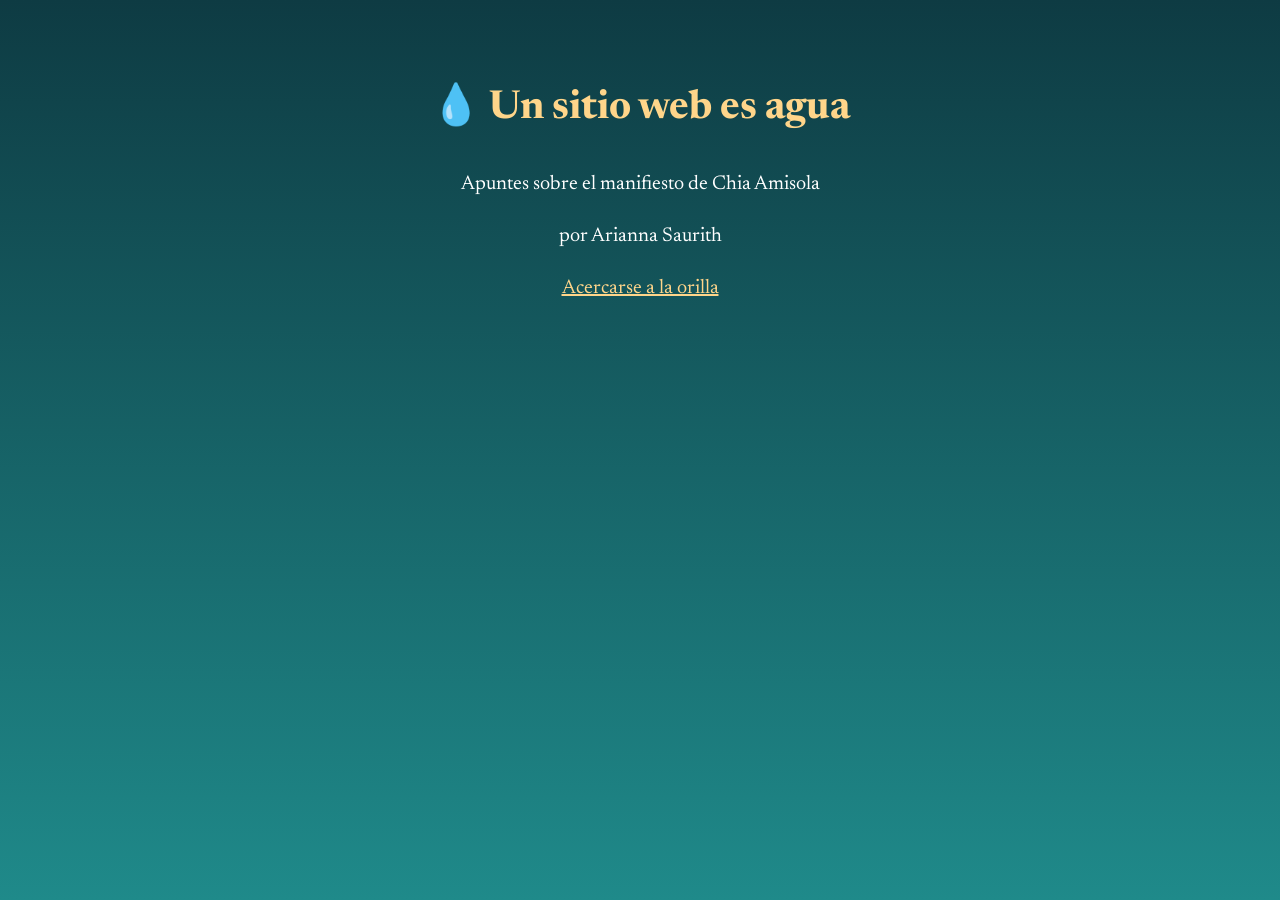
<file: index.html>
<!doctype html>
<html lang="es">
<head>
  <meta charset="UTF-8">
  <meta name="viewport" content="width=device-width, initial-scale=1">
  <link rel="icon" href="https://img.icons8.com/?size=48&id=13101&format=png">
  <link href="https://fonts.googleapis.com/css2?family=Newsreader&display=swap" rel="stylesheet">
  <link rel="stylesheet" href="style.css">
  <title>Un sitio web es agua</title>
</head>
<body class="portada" style="background-color: #E8DFF5;">
  <h1>💧 Un sitio web es agua</h1>
  <p>Apuntes sobre el manifiesto de Chia Amisola</p>
  <p>por Arianna Saurith</p>
  <p><a href="orilla.html">Acercarse a la orilla</a></p>
</body>
</html>
</file>
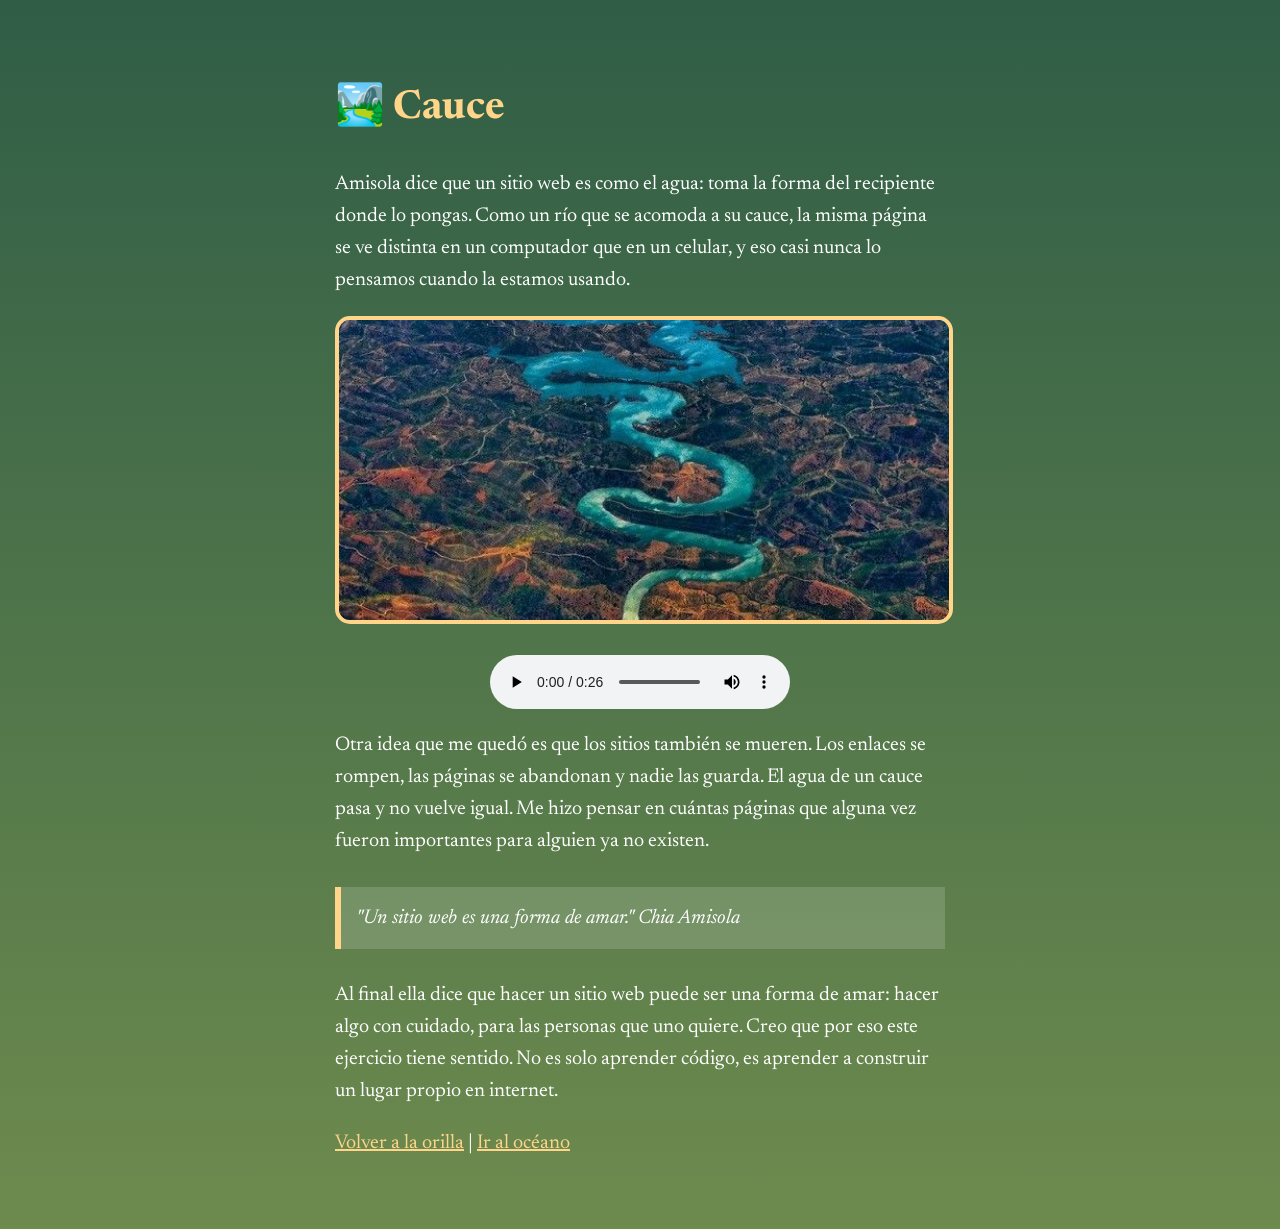
<file: cauce.html>
<!doctype html>
<html lang="es">
<head>
  <meta charset="UTF-8">
  <meta name="viewport" content="width=device-width, initial-scale=1">
  <link rel="icon" href="https://img.icons8.com/?size=48&id=13101&format=png">
  <link href="https://fonts.googleapis.com/css2?family=Newsreader&display=swap" rel="stylesheet">
  <link rel="stylesheet" href="style.css">
  <title>Cauce</title>
</head>
<body class="cauce" style="background-color: #DFF5E3;">
  <h1>🏞️ Cauce</h1>
  <p>Amisola dice que un sitio web es como el agua: toma la forma del recipiente donde lo pongas. Como un río que se acomoda a su cauce, la misma página se ve distinta en un computador que en un celular, y eso casi nunca lo pensamos cuando la estamos usando.</p>
<img src="cauce.png" alt="Un río en su cauce" style="width:100%; height:300px; object-fit:cover; border-radius:15px;">
  <audio controls loop src="cauce.mp3" style="display:block; margin:20px auto;"></audio>
  <p>Otra idea que me quedó es que los sitios también se mueren. Los enlaces se rompen, las páginas se abandonan y nadie las guarda. El agua de un cauce pasa y no vuelve igual. Me hizo pensar en cuántas páginas que alguna vez fueron importantes para alguien ya no existen.</p>
  <blockquote>"Un sitio web es una forma de amar." Chia Amisola</blockquote>
  <p>Al final ella dice que hacer un sitio web puede ser una forma de amar: hacer algo con cuidado, para las personas que uno quiere. Creo que por eso este ejercicio tiene sentido. No es solo aprender código, es aprender a construir un lugar propio en internet.</p>
  <p><a href="orilla.html">Volver a la orilla</a> | <a href="oceano.html">Ir al océano</a></p>
</body>
</html>
</file>
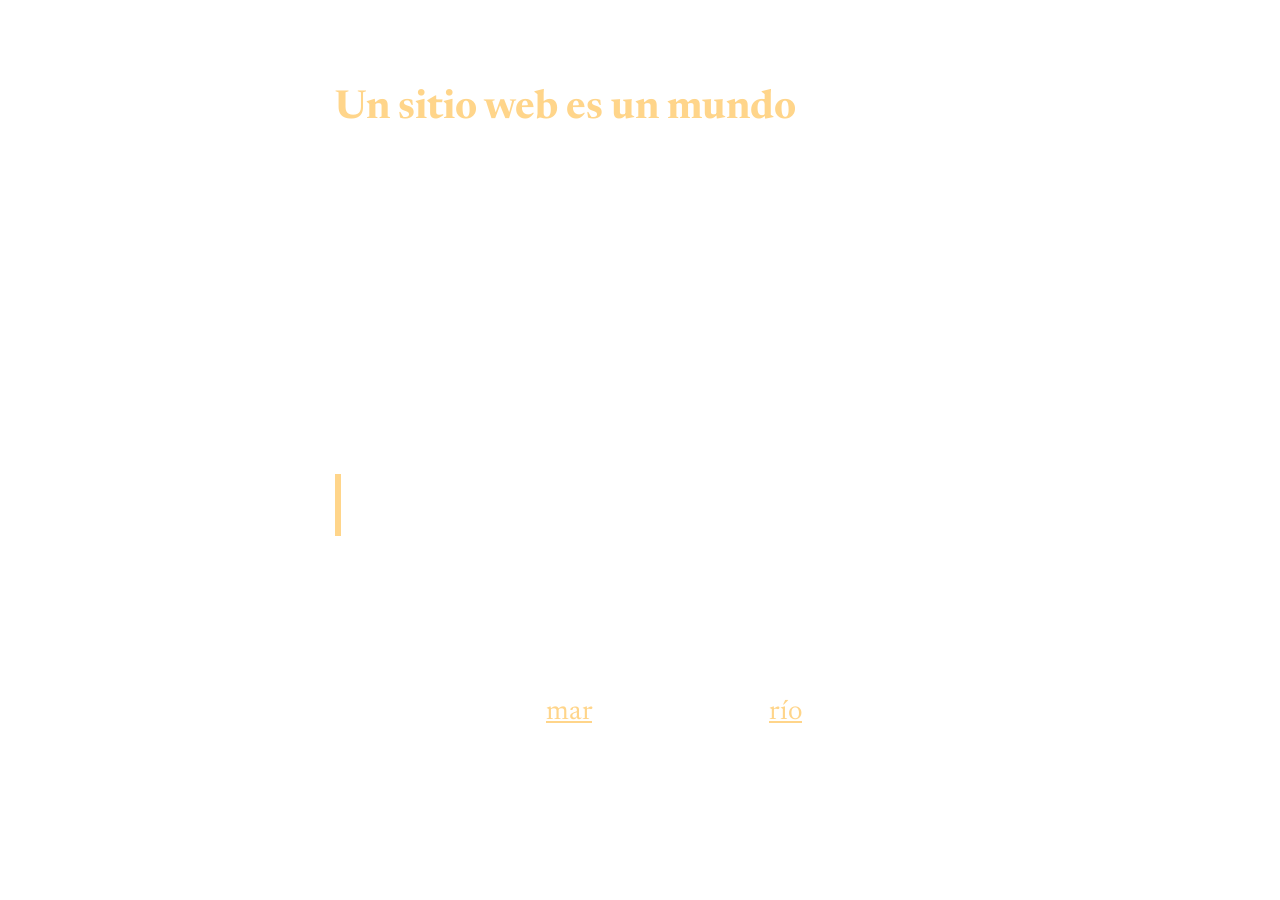
<file: inicio.html>
<!doctype html>
<html lang="es">
<head>
  <meta charset="UTF-8">
  <meta name="viewport" content="width=device-width, initial-scale=1">
  <link rel="icon" href="https://img.icons8.com/?size=48&id=13101&format=png">
  <link href="https://fonts.googleapis.com/css2?family=Newsreader&display=swap" rel="stylesheet">
  <link rel="stylesheet" href="style.css">
  <title>Un sitio web es agua</title>
</head>
<body class="inicio">
  <h1>Un sitio web es un mundo</h1>
  <p>Cuando leí el manifiesto de Chia Amisola me llamó la atención que no habla de los sitios web como algo técnico, sino casi como algo vivo. Para ella un sitio web es un mundo, un cuarto, un mar, un recuerdo y hasta una forma de querer a alguien.</p>
  <p>Como estudio literatura, lo leí casi como un poema: frases cortas que empiezan igual y muchas preguntas que no responde. Me gustó porque me hizo pensar que hacer una página también es escribir, solo que con otras herramientas.</p>
  <blockquote>"Un sitio web es un mundo." Chia Amisola</blockquote>
  <p>Este sitio es una copia del de mi profe, y Amisola dice que los sitios se pueden remezclar y construir sobre otros. Por eso decidí seguir con el agua, porque ella también la usa para hablar de la web.</p>
  <p class="eleccion">A veces un sitio es <a href="mar.html">mar</a>. Otras veces es <a href="rio.html">río</a>.</p>
</body>
</html>
</file>
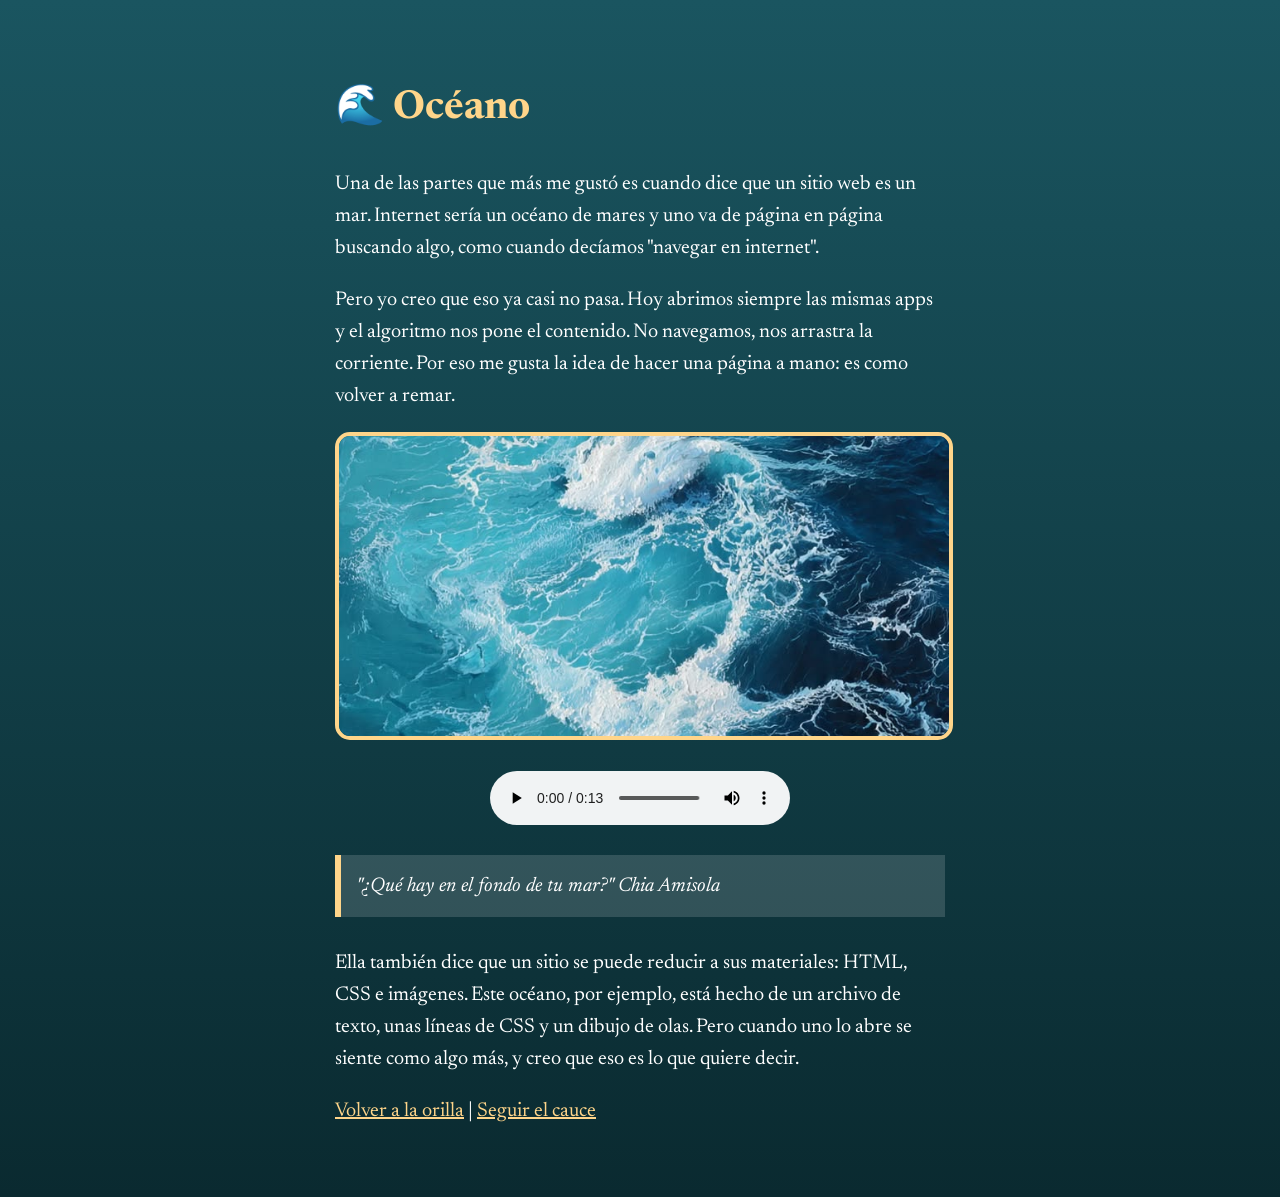
<file: oceano.html>
<!doctype html>
<html lang="es">
<head>
  <meta charset="UTF-8">
  <meta name="viewport" content="width=device-width, initial-scale=1">
  <link rel="icon" href="https://img.icons8.com/?size=48&id=13101&format=png">
  <link href="https://fonts.googleapis.com/css2?family=Newsreader&display=swap" rel="stylesheet">
  <link rel="stylesheet" href="style.css">
  <title>Océano</title>
</head>
<body class="oceano" style="background-color: #D6ECFA;">
  <h1>🌊 Océano</h1>
  <p>Una de las partes que más me gustó es cuando dice que un sitio web es un mar. Internet sería un océano de mares y uno va de página en página buscando algo, como cuando decíamos "navegar en internet".</p>
  <p>Pero yo creo que eso ya casi no pasa. Hoy abrimos siempre las mismas apps y el algoritmo nos pone el contenido. No navegamos, nos arrastra la corriente. Por eso me gusta la idea de hacer una página a mano: es como volver a remar.</p>
<img src="oceano.png" alt="El océano" style="width:100%; height:300px; object-fit:cover; border-radius:15px;">
<audio controls loop src="oceano.mp3" style="display:block; margin:20px auto;"></audio>
  <blockquote>"¿Qué hay en el fondo de tu mar?" Chia Amisola</blockquote>
  <p>Ella también dice que un sitio se puede reducir a sus materiales: HTML, CSS e imágenes. Este océano, por ejemplo, está hecho de un archivo de texto, unas líneas de CSS y un dibujo de olas. Pero cuando uno lo abre se siente como algo más, y creo que eso es lo que quiere decir.</p>
  <p><a href="orilla.html">Volver a la orilla</a> | <a href="cauce.html">Seguir el cauce</a></p>
</body>
</html>
</file>
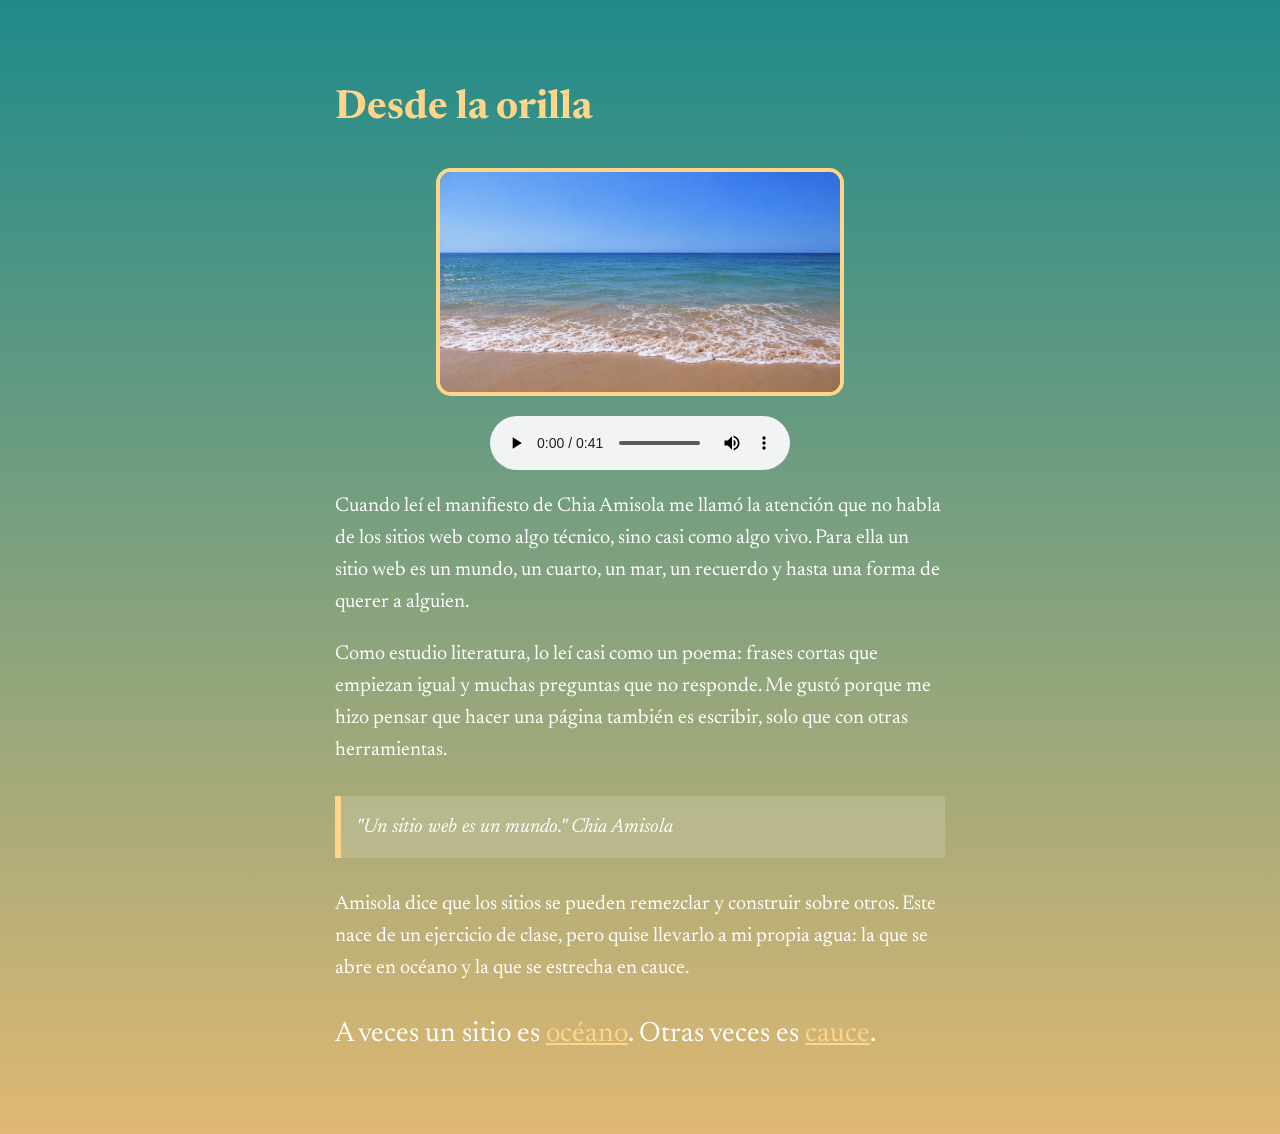
<file: orilla.html>
<!doctype html>
<html lang="es">
<head>
  <meta charset="UTF-8">
  <meta name="viewport" content="width=device-width, initial-scale=1">
  <link rel="icon" href="https://img.icons8.com/?size=48&id=13101&format=png">
  <link href="https://fonts.googleapis.com/css2?family=Newsreader&display=swap" rel="stylesheet">
  <link rel="stylesheet" href="style.css">
  <title>Orilla</title>
</head>
<body class="orilla" style="background-color: #FDE2CF;">
  <h1>Desde la orilla</h1>
  <img src="orilla.png" alt="La orilla del mar" style="width:400px; max-width:100%; height:220px; object-fit:cover; border-radius:15px; display:block; margin:20px auto;">
  <audio controls loop src="orilla.mp3" style="display:block; margin:20px auto;"></audio>
  <p>Cuando leí el manifiesto de Chia Amisola me llamó la atención que no habla de los sitios web como algo técnico, sino casi como algo vivo. Para ella un sitio web es un mundo, un cuarto, un mar, un recuerdo y hasta una forma de querer a alguien.</p>
  <p>Como estudio literatura, lo leí casi como un poema: frases cortas que empiezan igual y muchas preguntas que no responde. Me gustó porque me hizo pensar que hacer una página también es escribir, solo que con otras herramientas.</p>
  <blockquote>"Un sitio web es un mundo." Chia Amisola</blockquote>
  <p>Amisola dice que los sitios se pueden remezclar y construir sobre otros. Este nace de un ejercicio de clase, pero quise llevarlo a mi propia agua: la que se abre en océano y la que se estrecha en cauce.</p>
  <p class="eleccion">A veces un sitio es <a href="oceano.html">océano</a>. Otras veces es <a href="cauce.html">cauce</a>.</p>
</body>
</html>
</file>
<file: style.css>
body {
  font-family: "Newsreader", serif;
  font-size: 20px;
  max-width: 650px;
  margin: 0 auto;
  padding: 50px 20px;
  line-height: 1.6;
  color: white;
  min-height: 100vh;
  box-sizing: border-box;
}

h1 { color: #FFD58A; }

a { color: #FFD58A; }
a:hover { color: white; }

img {
  width: 100%;
  border-radius: 15px;
  border: 4px solid #FFD58A;
}

blockquote {
  background-color: rgba(255, 255, 255, 0.15);
  border-left: 6px solid #FFD58A;
  padding: 15px;
  margin: 30px 0;
  font-style: italic;
}

.eleccion { font-size: 28px; }

/* Un color de fondo diferente para cada página */
.portada {
  background: linear-gradient(#0E3B43, #1F8A8A);
  text-align: center;
}
.orilla { background: linear-gradient(#1F8A8A, #E0B872); }
.oceano { background: linear-gradient(#1A5560, #0A2A30); }
.cauce { background: linear-gradient(#2F5D46, #6E8B4E); }
</file>
